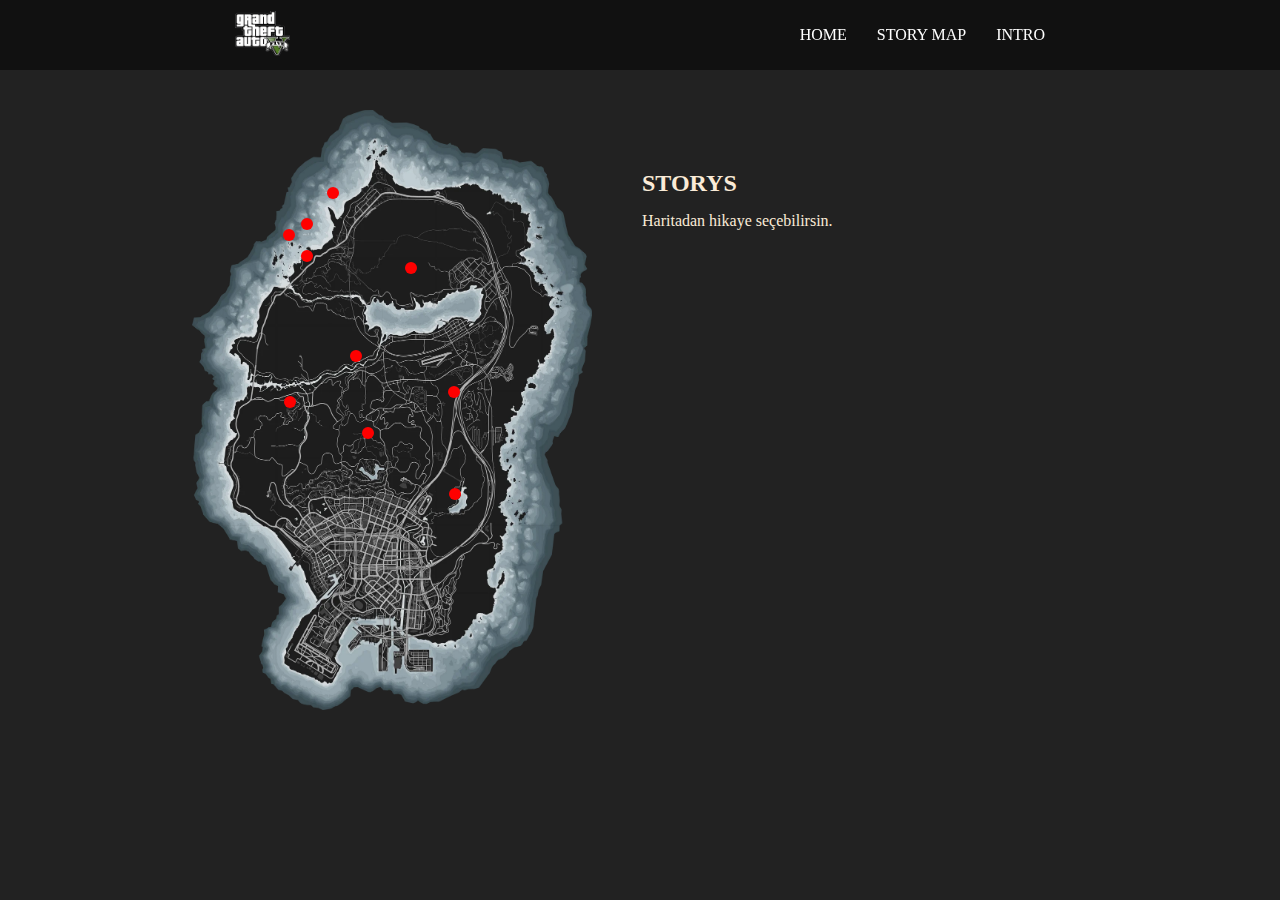
<file: GTA V/storyMap.html>
<!DOCTYPE html>
<html lang="en">
<head>
    <meta charset="UTF-8">
    <meta name="viewport" content="width=device-width, initial-scale=1.0">
    <title>Story Map</title>
    <link rel="stylesheet" href="story.css">

</head>
<body>
    <header>
        <div class="header">
            <div class="logo">
                <img src="assets/image.png" title="logo" alt="logo">
            </div>
            <div class="navbar">
                <ul>
                    <li><a href="home.html">HOME</a></li>
                    <li><a href="storyMap.html">STORY MAP</a></li>
                    <li><a href="index.html">INTRO</a></li>
                </ul>
            </div>
            <button class="hamburger" id="hamburger-btn">&#9776;</button> <!-- Hamburger Menüsü Butonu -->
        </div>
        
    </header>   
     <div class="container">
        <div class="map">
            <img src="assets/i-converted-gta-v-map-to-svg-format-v0-4a8jtblowk1b1.webp" alt="map">
            
            <div id="dot-container" class="dot-container"></div>

        </div>
        <div class="storys">
            <h2>STORYS</h2>
            <div id="story-content">Haritadan hikaye seçebilirsin.</div>
            <div class="animations">
                <p>Animasyonlar yakında eklenecek..</p>
            </div>
        </div>
     </div>
     <script>
        const container = document.getElementById('dot-container');
        const storyContent = document.getElementById('story-content');
        const animationsDiv = document.querySelector('.animations');

        const stories = [
            "Prologue: 2004 yılında, North Yankton’daki Ludendorff kasabasında, Michael, Trevor ve Brad’le birlikte büyük bir banka soygunu planladık. Karanlık bir sabahın erken saatlerinde, bankanın önüne geldik. Michael, bankaya gizlice girip güvenlik görevlilerini etkisiz hale getirdi ve kasayı patlatmak için C4’ü kurdu. İçerideki patlama her şeyi sarstı; para dolu çantaları toplarken, Brad panikledi ve polislerin geldiğini fark etti. Çatışma anında, polislerin ağır silahları karşısında Michael ve ben, dar bir sokağa kaçarak kaçmaya başladık. Brad ağır yaralandı ve ne yazık ki onu terk etmek zorunda kaldık. Michael, saklanmak için tanık koruma programına girerken, ben çölde bir çöl fırtınası gibi kaybolup gitmiştim.",
            "Franklin and Lamar: Los Santos’un sokaklarında, Franklin ve ben, Lamar’ın borç yüzünden repo etmemiz gereken arabayı almak için yola çıktık. Garajın kapısını açtık ve içerideki uyuşturucu çetesiyle karşılaştık. Araba, garajın arka köşesinde park edilmişti ama çeteyle yüzleşmek zorundaydık. Lamar, motoru çalıştırıp dikkatleri üzerimize çekti. İçeriye girerken, çetenin lideri ve adamlarıyla kısa bir çatışma yaşadık. Aracı alıp kaçmaya başladığımızda, polis sirenleri hızla yaklaşıyordu. Franklin, dar sokaklarda sürüş becerilerini konuşturdu; virajlar ve engeller arasında ustaca manevralar yaparak bizi güvenli bir şekilde kurtardı. Polisleri sallarak, aracı başarılı bir şekilde sahibine teslim ettik.",
            "Repossession: Franklin ve ben, bir çetenin kontrolündeki apartmana gitmek zorundaydık. İçeride bir uyuşturucu operasyonu dönüyordu ve aracı geri almak için dikkatli hareket etmemiz gerekiyordu. Apartmanın içine gizlice girdik ama çetenin üyeleri bizi fark etti ve çatışma başladı. Aracın yanına gidebilmek için çatışmanın ortasında kaldık, kurşunların ve patlamaların arasında mücadele ettik. Franklin, çetenin saldırılarına karşı beni korurken, aracı hızlıca alıp dışarı çıkmamız gerekiyordu. Sonunda, araçla kaçmayı başardık ve sahibine teslim ettik. Bu görev, Franklin’in suç dünyasındaki rolünü ve güvenilirliğini pekiştirdi.",
            "The Long Stretch: Stretch, hapisten yeni çıkmış bir suçluydu ve Los Santos’a döner dönmez bizimle iş yapmaya başladı. Franklin ve ben, onunla birlikte uyuşturucu paketini bir apartmandan almak için yola çıktık. Apartmanın içine girdiğimizde, çetenin üyeleriyle karşılaştık ve kısa bir çatışma yaşadık. Lamar, paketleri güvenli bir şekilde almak için benimle birlikte çalıştı, çatışma sırasında koordine olduk ve işleri hallettik. Paketleri aldık, ama Stretch’in çeteye karşı olan düşmanlığı ve kendini kanıtlama çabası, işleri zorlaştırdı. Görevden sonra, eski dostlarımızla suç dünyasında yaşadığımız zorlukları ve ilişkilerimizi daha iyi anladık.",
            "Chop: Lamar, köpeği Chop’ı bir hedefi takip etmesi için eğitmemizi istedi. Chop, çetenin önemli bir hedefini bulmak için kullanıldı. Chop’ı eğitimden geçirdik ve hedefin peşine düşürmek için hazır hale getirdik. Chop, koku alma yeteneğini kullanarak hedefin izini sürdü. Bu sırada Franklin ve ben, çetenin diğer üyeleriyle çatışmaya girdik ve hedefe ulaşmak için büyük bir çaba sarf ettik. Chop’ın etkili bir şekilde çalışması, görevde bize büyük bir avantaj sağladı. Lamar’ın Chop’a olan sevgisi, görevlerdeki performansını ve bağlılığını daha anlamlı hale getirdi.",
            "Marriage Counseling: Michael, eşi Amanda ile evlilik sorunlarını çözmek için bir danışmana başvurdu. Bir gün, Amanda’nın alışveriş yaptığı mağazaya geldim ve burada bir dizi kargaşaya yol açtım. Mağazanın içindeki tartışma, Amanda’nın eski erkek arkadaşlarıyla ilgiliydi ve bu durum, Michael’ı daha da sinirlendirdi. Mağazadaki karmaşa sırasında, Michael, Amanda’nın eski ilişkilerini ve problemlerini çözmeye çalıştı. Mağazanın içinde yaşananlar, evlilik ilişkilerindeki çatışmaları ve kişisel problemleri daha iyi anlamamı sağladı.",
            "Friend Request: Michael, sosyal medya sitesi Facade’in CEO’su Jay Norris ile bir toplantıya katılmak zorundaydı. Norris, Michael’a bir iş teklifinde bulundu. Michael, Norris’un ofisine gidip iş stratejilerini araştırdı. Toplantı sırasında, Norris’un iş dünyasındaki yöntemleri ve sosyal medyanın nasıl kullanılacağını öğrendi. Bu görev, Michael’ın iş dünyasında ne kadar etkili olduğunu ve sosyal medyanın önemini daha iyi anlamamı sağladı.",
            "The Hotel Assassination: Franklin, Lester Crest tarafından verilen bir suikast görevini üstlendi. Görev, bir oteldeki önemli hedefi ortadan kaldırmayı içeriyordu. Franklin, otelin etrafında dikkatlice dolaşıp hedefin yerini tespit etti. Hedefin konumunu belirledikten sonra, otelin güvenlik önlemlerini aşarak hedefe ulaştı. Hedefi etkisiz hale getirdiğinde, izlerini silerek olay yerinden kaçtı. Bu görev, Franklin’in suikast yeteneklerini ve profesyonelliğini geliştirdi.",
            "The Ballad of Rocco: Michael, Rocco Pelligrino’nun işlerini sabote ettiğini öğrendi. Rocco, Michael’ın eski iş ortağıydı ve aralarındaki ilişkiler oldukça gergindi. Michael, Rocco’nun ofisine gidip onunla yüzleşti. Ofiste yaşanan bir dizi çatışma ve kavga sırasında, Michael, Rocco’nun çetesiyle karşı karşıya geldi ve işlerin yoluna girmesi için büyük bir mücadele verdi. Bu görev, Michael’ın iş dünyasındaki güç ve etkisini ve eski ilişkileriyle olan dinamikleri ortaya koydu.",
            "Derailed: Trevor, büyük bir yük trenini soymak için karmaşık bir plan yaptı ve bu planı Michael ve Franklin ile paylaştı. Üçümüz, treni yakalamak için büyük bir dikkatle plan yaptık. Trevor, trenin hareketini kontrol etti ve Michael ile Franklin’in hedefe ulaşmasını sağladı. Treni soyarak büyük bir başarıya imza attık. Bu görev, heyecanlı bir kovalamaca ve çatışma içeriyordu, trenin soygunu sırasında yaşananlar ise oldukça gerilim doluydu."
        ];
    
        for (let i = 0; i < 10; i++) {
          const button = document.createElement('button');
          button.classList.add('dot');
          button.style.left = Math.random() * container.clientWidth + 'px';
          button.style.top = Math.random() * container.clientHeight + 'px';

          button.id = 'dot-' + (i + 1);
    
          // Butona 
          button.addEventListener('click', () => {
            console.log('Butona tıklandı:', i);
            
            storyContent.textContent = stories[i];
            const parts = stories[i].split(':');
            const boldText = `<b>${parts[0]}:</b> ${parts[1]}`;

            animationsDiv.classList.remove('visible');

        setTimeout(() => {
            storyContent.innerHTML = boldText;
            animationsDiv.classList.add('visible');
        }, 10); 
    });
    
          container.appendChild(button);
 };
          document.getElementById("hamburger-btn").onclick = function() { 
             var nav = document.querySelector(".navbar");
             if (nav.style.display === "flex") {
                 nav.style.display = "none";
             } else {
                 nav.style.display = "flex";
             }
};
      </script>
      <script src="script.js"></script>
</body>
</html>
</file>
<file: GTA V/story.css>
*{
    margin: 0;
    box-sizing: border-box;  
}
header {
    background-color: rgb(0, 0, 0,0.5);
    position: fixed;
    width: 100%;
    height: 70px;
    backdrop-filter: blur(5px);
    -webkit-backdrop-filter: blur(5px);
    z-index: 999; 
}
.header {
    display: flex;
    justify-content: space-around;
    align-items: center;
    width: 100%;
    height: 70px;
}
.logo img {
    width: 55px;
    height: 45px;
}
.navbar ul {
    display: flex;
    justify-content: center;
    justify-items: center;
    gap: 30px;
    list-style: none;
    transition: transform 0.3s ease;
}
.navbar ul li a {
    color: white;
    text-decoration: none;
}
.navbar ul li:hover{
    transition: 0.3s ease;
    color: black;
    transform: scale(1.1) ;
}
body {
    background-color: #222222;
}
.container {
    display: flex;
    position: relative;
    top: 70px;
    gap: 50px;
    margin-left: 15%;
}
.map {
    margin-top: 40px;
    position: relative;
    top: 0;
    left: 0;
}
.dot-container {
    position: absolute;
    left: 20%;
    top: 20%;
    width: 200px; 
    height: 50vh;
}
.dot {
    position: absolute;
    width: 10px;
    height: 12px;
    border-radius: 50%;
    background-color: rgb(255, 0, 0);
    cursor: pointer;
    border: none;
    
  }
.map img {
    width: 400px;
    height: 600px;
}


.storys {
    width: 30%;
    margin-top: 100px;
    margin-right: 10%;
    color: antiquewhite;
    
}
.animations {
    opacity: 0;
    transition: opacity 1s ease-in-out;
}

.animations.visible {
    opacity: 1;
}


.storys h2{
    margin-bottom: 15px;
}
.dot:hover{
    transform: scale(1.7);
}
.animations {
    margin-top: 10px;
}
.animations p {
    text-align: center;
    padding: 5px;
    background-color: bisque;
    color: black;
    border-radius: 20px;
}
@media (max-width:860px){
    .container {
        display: flex;
        flex-direction: column;
        margin-left: 8%;
        gap: 0;
        overflow-x: hidden;
    }
    .map{
        position: relative;
        left: 10%;
        
    }
    .storys {
        width: 90%;
        margin-top: 40px;
        gap: 5px;
    }
}
@media (max-width:550px){
    .container {
        display: flex;
        flex-direction: column;
        margin-left: -10%;
        gap: 0;
        overflow-x: hidden;
    }
    .map{
        position: relative;
        left: 10%;
        
    }
    .storys {
        width: 90%;
        margin-left: 10%;
        padding: 20px;
    }
}
@media (min-height:900px){
    .dot-container {
        position: absolute;
        left: 20%;
        top: 10%;
        width: 200px; 
        height: 40vh
    }
}
@media (max-width:600px) {
    .logo {
        display: flex;
        justify-content: end;
        position: absolute;
        left: 50%;
        
    }
    
    .hamburger {
        display: block;
        position: absolute;
        left: 10px;
        z-index: 9999;
        background-color: #ff6262;
        border-style: none;
        color:rgb(63, 0, 146);
        border-radius: 5px;
        width: 35px;
        height: 20px;
          
    }
    
    .navbar  ul{
       display: flex;
       flex-direction: column;
       background-color: #ff6262;
       position: fixed;
       top: 0%;
       left: 0%;
       width: 30px;
       height: 200px;
       padding-top: 10px;
       padding-right: 20%;
       margin-top: 70px;
       text-align: left;
       border-radius: 0;
       color: black;
       border-radius: 0px 0px 40px 0px;
     }
     .navbar ul li:hover {
        transform: translate(10px,0);
        transform: scale(1.2);
     }
   
}
@media (min-width: 600px) {
    .hamburger {
      display: none;
    }
  }
</file>
